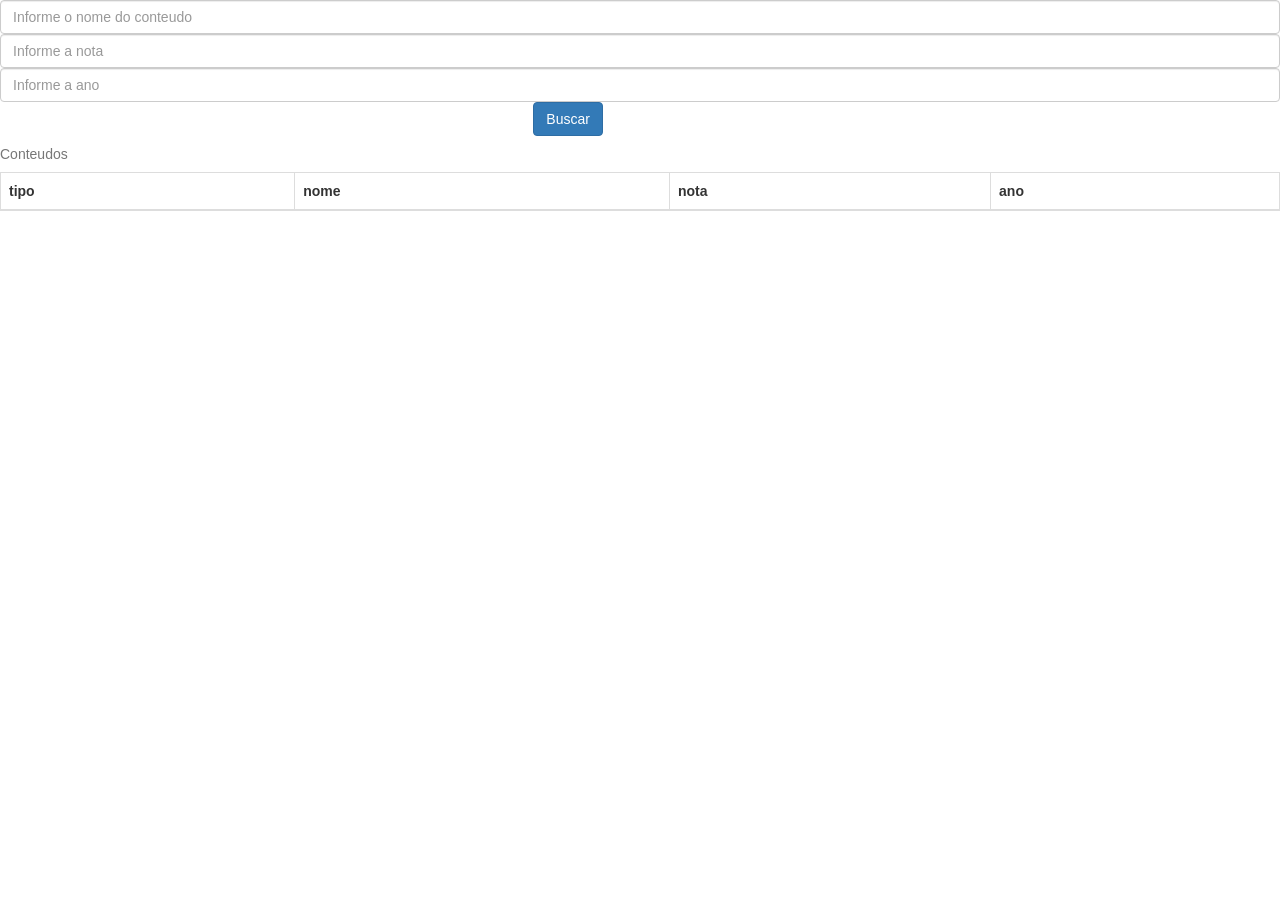
<file: LAB-3-master/bin/static/index.html>
<!DOCTYPE html>
<html lang="en">
  <head>
    <meta charset="utf-8">
    <title>Aplicativo</title>
	
    
	<script src="js/jquery.js"></script>
	

	<link href="css/bootstrap.min.css" rel=stylesheet>
	
	
	<script>
		$(document).ready(function(){
			

			$("#busca").click(function() {

				var nome = $("#nome").val();
				var nota = $("#nota").val();
				var ano = $("#ano").val();

					
				$("#dadosConteudo").empty();
					
				var url = "/busca/"+nome+"/"+nota+"/"+ano+"";
					

				$.getJSON(url, function(data) {
						
						var itens = [];
						
						$.each(data, function(i){
						
							itens.push("<tr> <td>"+ this.tipo +"</td><td>"+ this.caract.nome + "</td><td>"+ this.caract.nota + "</td><td>"+ this.caract.ano +"</td></tr>");
							
						});
									
						$("#dadosConteudo").append(itens);
						
				});

			});

		});

	</script>

   
  </head>


  <body>
		

  		<div id="painelBusca">
            
        <input id="nome" class="form-control col-md-offset-0" type="text" placeholder="Informe o nome do conteudo">
        <input id="nota" class="form-control col-md-offset-0" type="text" placeholder="Informe a nota">
		<input id="ano" class="form-control col-md-offset-0" type="text" placeholder="Informe a ano">
		
		
		</div>
		
		<button id="busca" class="btn btn-primary col-md-offset-5">Buscar</button>
		
		<table class="table table-bordered"> 
			<caption>Conteudos</caption>
				<thead>
					<tr> 
						<th>tipo</th>
						<th>nome</th> 
						<th>nota</th>
						<th>ano</th>  
					</tr> 
				</thead> 
				
				<tbody id="dadosConteudo"> 
					
				</tbody> 
		</table>

		
  </body>
  
</html>
</file>
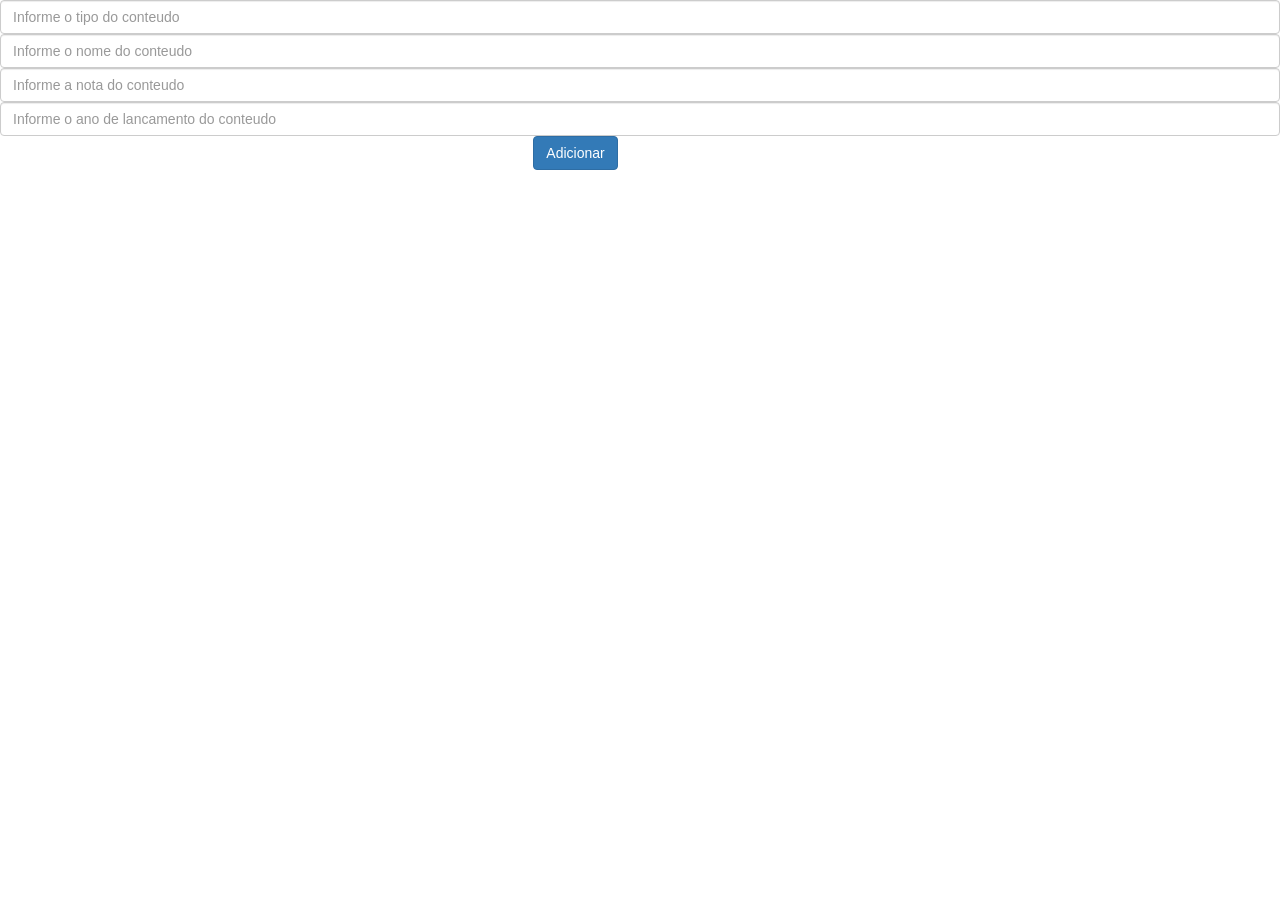
<file: LAB-3-master/bin/static/addConteudo.html>
<!DOCTYPE html>
<html lang="en">
  <head>
    <meta charset="utf-8">
    <title>Adicionar Conteudo</title>
	
    
	<script src="js/jquery.js"></script>
	

	<link href="css/bootstrap.min.css" rel=stylesheet>
	
	<script>
		$(document).ready(function(){
			

			$("#adicionar").click(function() {

                var tipo = $("#tipo").val();
                
                var nome = $("#nome").val();
                
                var nota = $("#nota").val();

				var ano = $("#ano").val();
				
					
				
				$("#dadosConteudo").empty();
					
				var url = "/conteudo/"+tipo+"/"+nome+"/"+nota+"/"+ano+"";
				

				$.getJSON(url, function(data) {
						
						var itens = [];
						
						
						
						itens.push("<tr> <td>"+ data.tipo +"</td><td>"+ data.caract.nome + "</td><td>"+ data.caract.nota + "</td><td>"+ data.caract.ano + "</td></tr>");
							
						
									
						$("#dadosConteudo").append(itens);
						
				});

			});

		});

	</script>
	
   
  </head>


  <body>
		


  		<div id="painelAdicionar">
            
		
		
            
            <input id="tipo" class="form-control col-md-offset-0" type="text" placeholder="Informe o tipo do conteudo">
            
            <input id="nome" class="form-control col-md-offset-0" type="text" placeholder="Informe o nome do conteudo">
            
            <input id="nota" class="form-control col-md-offset-0" type="text" placeholder="Informe a nota do conteudo">
            
            <input id="ano" class="form-control col-md-offset-0" type="text" placeholder="Informe o ano de lancamento do conteudo">
            
		
		</div>
		
		<button id="adicionar" class="btn btn-primary col-md-offset-5">Adicionar</button>
		
		
  </body>
  
</html>
</file>
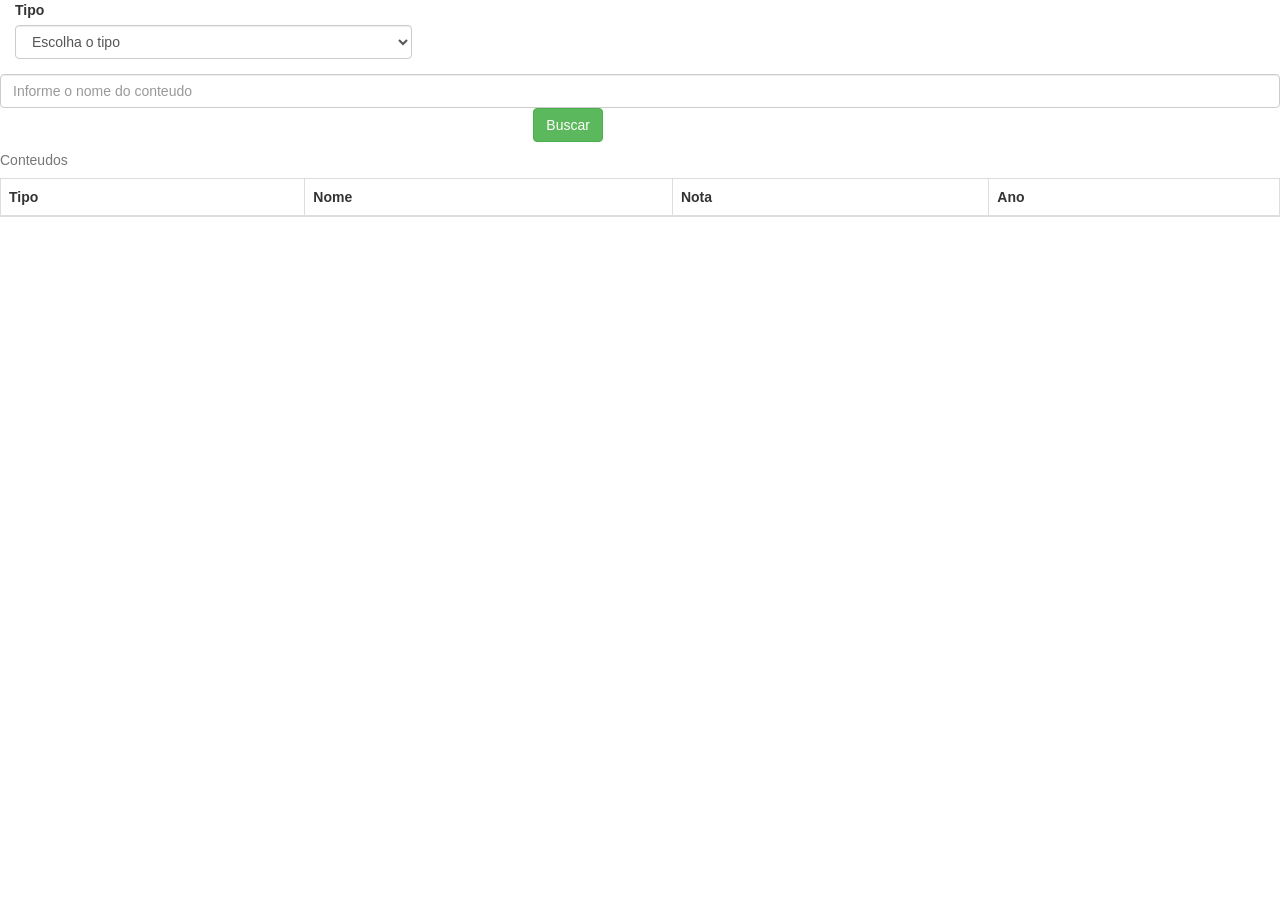
<file: LAB-3-master/bin/static/BuscaConteudo.html>
<!DOCTYPE html>
<html lang="en">
  <head>
    <meta charset="utf-8">
    <title>Busca por Nome</title>
	
    
	<script src="js/jquery.js"></script>
	

	<link href="css/bootstrap.min.css" rel=stylesheet>
	
	
	<script>
		$(document).ready(function(){
			

			$("#busca").click(function() {

				var nome = $("#nome").val();
				var tipo = $( "#tipo option:selected" ).text();
				
					
				$("#dadosConteudo").empty();
					
				var url = "/conteudo/"+tipo+"/"+nome;
				
					

				$.getJSON(url, function(data) {
						
						var itens = [];
						
						
						$.each(data, function(i){
						
							itens.push("<tr> <td>"+ this.tipo +"</td><td>"+ this.caract.nome + "</td><td>"+ this.caract.nota + "</td><td>"+ this.caract.ano + "</td></tr>");
							
						});
									
						$("#dadosConteudo").append(itens);
						
				});

			});

		});

	</script>

   
  </head>


  <body>
		

  		<div id="painelBusca">
  		
  		    <div class="form-group col-md-4">
                <label>Tipo</label>
                <select id="tipo" class="input-large form-control">
                    <option value="" selected="selected">Escolha o tipo</option>
                    <option value="Serie">Serie</option>
                    <option value="Filme">Filme</option>
                    <option value="Podcast">Podcast</option>
                    
                </select>
            </div>
            
        <input id="nome" class="form-control col-md-offset-0" type="text" placeholder="Informe o nome do conteudo">    
		
		
        </div>
        
		<button id="busca" class="btn btn-success col-md-offset-5">Buscar</button>
		
		<table class="table table-bordered"> 
			<caption>Conteudos</caption>
				<thead>
					<tr> 
						<th>Tipo</th>
						<th>Nome</th> 
						<th>Nota</th> 
						<th>Ano</th> 
					</tr> 
				</thead> 
				
				<tbody id="dadosConteudo"> 
					
				</tbody> 
		</table>

		
  </body>
  
</html>
</file>
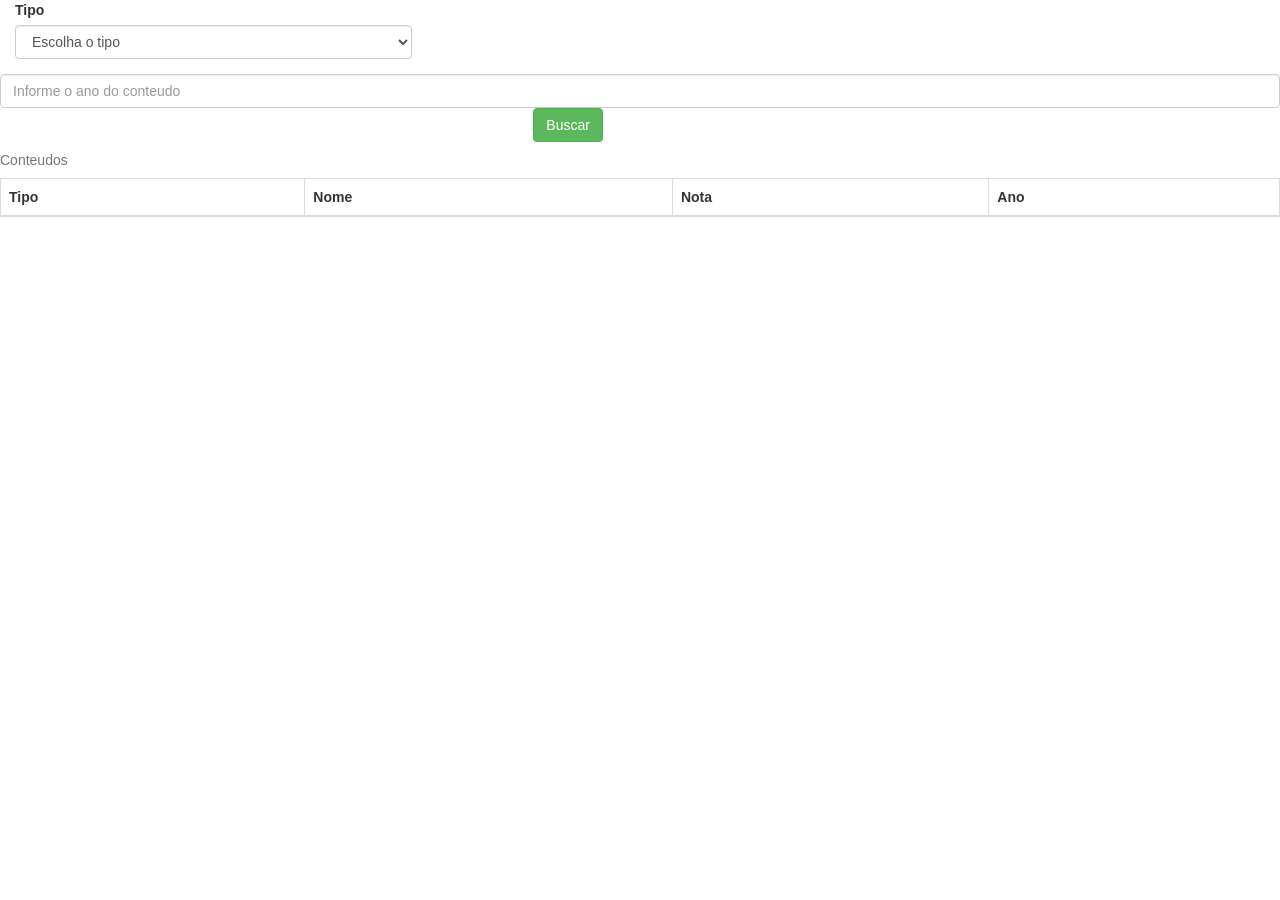
<file: LAB-3-master/bin/static/BuscaPorAno.html>
<!DOCTYPE html>
<html lang="en">
  <head>
    <meta charset="utf-8">
    <title>Busca por Ano</title>
	
    
	<script src="js/jquery.js"></script>
	

	<link href="css/bootstrap.min.css" rel=stylesheet>
	
	
	<script>
		$(document).ready(function(){
			

			$("#busca").click(function() {

				var ano = $("#ano").val();
				var tipo = $( "#tipo option:selected" ).text();
				
					
				$("#dadosConteudo").empty();
					
				var url = "/ano/"+tipo+"/"+ano;
				
					

				$.getJSON(url, function(data) {
						
						var itens = [];
						
						
						$.each(data, function(i){
						
							itens.push("<tr> <td>"+ this.tipo +"</td><td>"+ this.caract.nome + "</td><td>"+ this.caract.nota + "</td><td>"+ this.caract.ano + "</td></tr>");
							
						});
									
						$("#dadosConteudo").append(itens);
						
				});

			});

		});

	</script>

   
  </head>


  <body>
		

  		<div id="painelBusca">
  		
  		    <div class="form-group col-md-4">
                <label>Tipo</label>
                <select id="tipo" class="input-large form-control">
                    <option value="" selected="selected">Escolha o tipo</option>
                    <option value="Serie">Serie</option>
                    <option value="Filme">Filme</option>
                    <option value="Podcast">Podcast</option>
                    
                </select>
            </div>
            
        <input id="ano" class="form-control col-md-offset-0" type="text" placeholder="Informe o ano do conteudo">    
		
		
        </div>
        
		<button id="busca" class="btn btn-success col-md-offset-5">Buscar</button>
		
		<table class="table table-bordered"> 
			<caption>Conteudos</caption>
				<thead>
					<tr> 
						<th>Tipo</th>
						<th>Nome</th> 
						<th>Nota</th> 
						<th>Ano</th> 
					</tr> 
				</thead> 
				
				<tbody id="dadosConteudo"> 
					
				</tbody> 
		</table>

		
  </body>
  
</html>
</file>
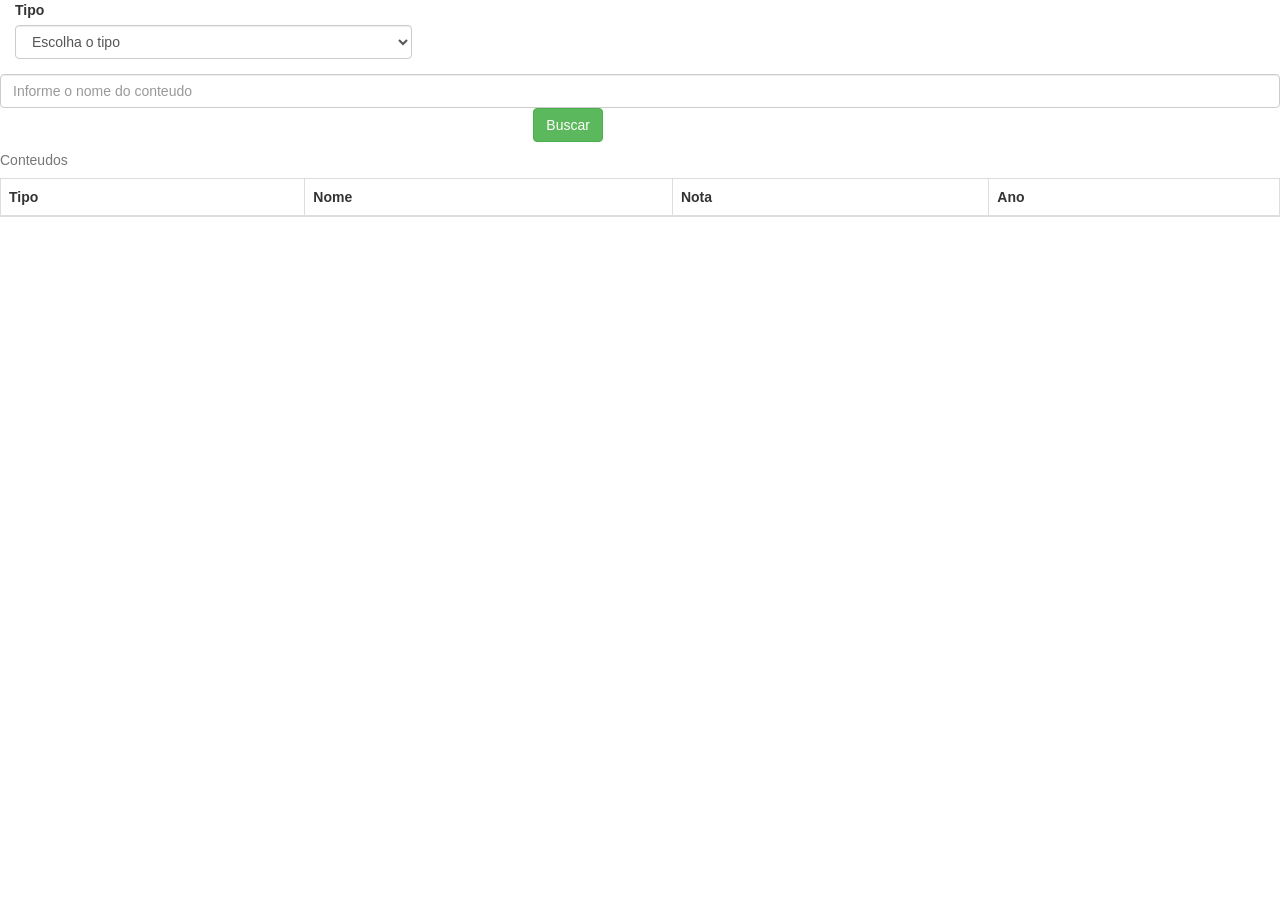
<file: LAB-3-master/bin/static/BuscaPorNome.html>
<!DOCTYPE html>
<html lang="en">
  <head>
    <meta charset="utf-8">
    <title>Busca por Nome</title>
	
    
	<script src="js/jquery.js"></script>
	

	<link href="css/bootstrap.min.css" rel=stylesheet>
	
	
	<script>
		$(document).ready(function(){
			

			$("#busca").click(function() {

				var nome = $("#nome").val();
				var tipo = $( "#tipo option:selected" ).text();
				
					
				$("#dadosConteudo").empty();
					
				var url = "/nome/"+tipo+"/"+nome;
				
					

				$.getJSON(url, function(data) {
						
						var itens = [];
						
						
						$.each(data, function(i){
						
							itens.push("<tr> <td>"+ this.tipo +"</td><td>"+ this.caract.nome + "</td><td>"+ this.caract.nota + "</td><td>"+ this.caract.ano + "</td></tr>");
							
						});
									
						$("#dadosConteudo").append(itens);
						
				});

			});

		});

	</script>

   
  </head>


  <body>
		

  		<div id="painelBusca">
  		
  		    <div class="form-group col-md-4">
                <label>Tipo</label>
                <select id="tipo" class="input-large form-control">
                    <option value="" selected="selected">Escolha o tipo</option>
                    <option value="Serie">Serie</option>
                    <option value="Filme">Filme</option>
                    <option value="Podcast">Podcast</option>
                    
                </select>
            </div>
            
        <input id="nome" class="form-control col-md-offset-0" type="text" placeholder="Informe o nome do conteudo">    
		
		
        </div>
        
		<button id="busca" class="btn btn-success col-md-offset-5">Buscar</button>
		
		<table class="table table-bordered"> 
			<caption>Conteudos</caption>
				<thead>
					<tr> 
						<th>Tipo</th>
						<th>Nome</th> 
						<th>Nota</th> 
						<th>Ano</th> 
					</tr> 
				</thead> 
				
				<tbody id="dadosConteudo"> 
					
				</tbody> 
		</table>

		
  </body>
  
</html>
</file>
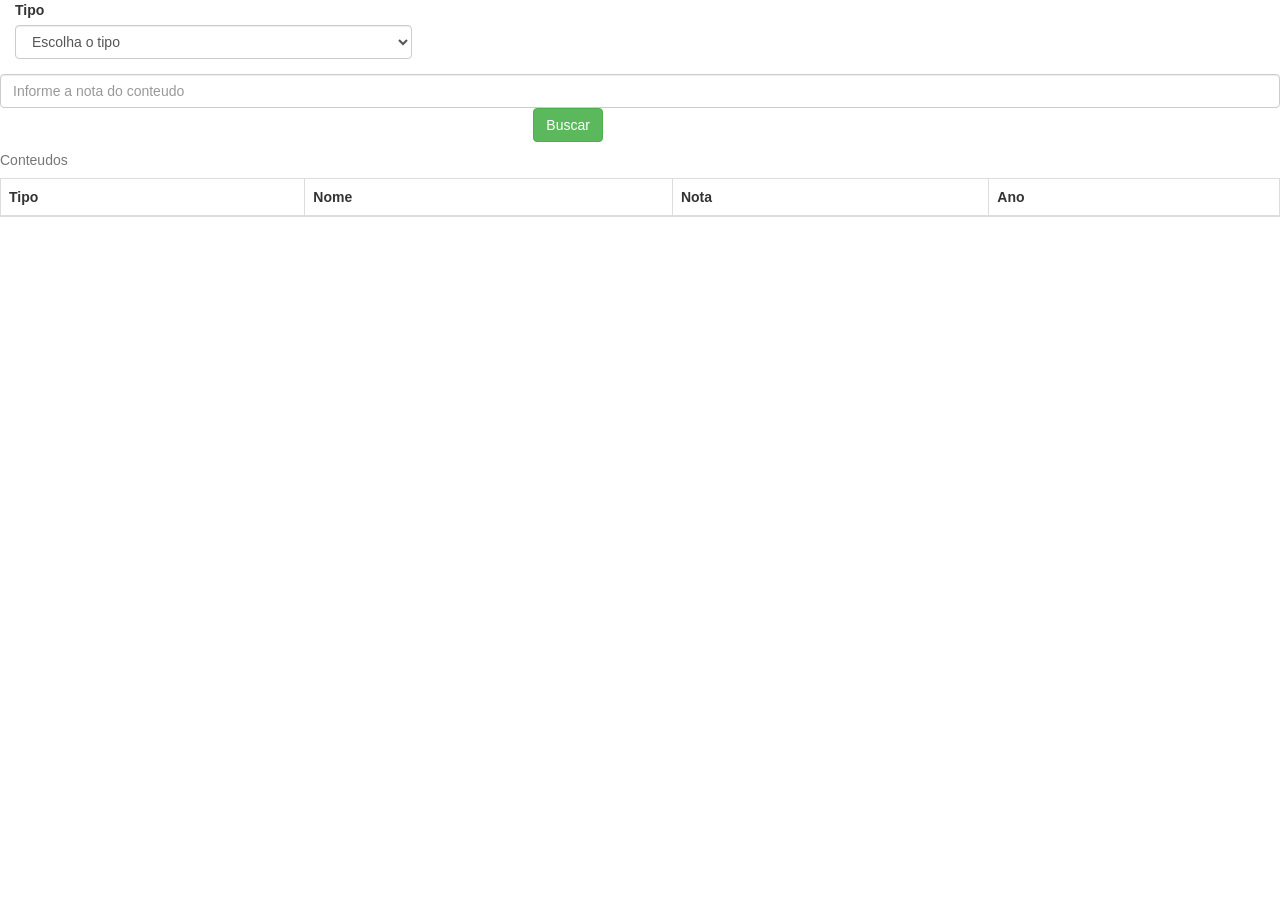
<file: LAB-3-master/bin/static/BuscaPorNota.html>
<!DOCTYPE html>
<html lang="en">
  <head>
    <meta charset="utf-8">
    <title>Busca por Nota</title>
	
    
	<script src="js/jquery.js"></script>
	

	<link href="css/bootstrap.min.css" rel=stylesheet>
	
	
	<script>
		$(document).ready(function(){
			

			$("#busca").click(function() {

				var nota = $("#nota").val();
				var tipo = $( "#tipo option:selected" ).text();
				
					
				$("#dadosConteudo").empty();
					
				var url = "/nota/"+tipo+"/"+nota;
				
					

				$.getJSON(url, function(data) {
						
						var itens = [];
						
						
						$.each(data, function(i){
						
							itens.push("<tr> <td>"+ this.tipo +"</td><td>"+ this.caract.nome + "</td><td>"+ this.caract.nota + "</td><td>"+ this.caract.ano + "</td></tr>");
							
						});
									
						$("#dadosConteudo").append(itens);
						
				});

			});

		});

	</script>

   
  </head>


  <body>
		

  		<div id="painelBusca">
  		
  		    <div class="form-group col-md-4">
                <label>Tipo</label>
                <select id="tipo" class="input-large form-control">
                    <option value="" selected="selected">Escolha o tipo</option>
                    <option value="Serie">Serie</option>
                    <option value="Filme">Filme</option>
                    <option value="Podcast">Podcast</option>
                    
                </select>
            </div>
            
        <input id="nota" class="form-control col-md-offset-0" type="text" placeholder="Informe a nota do conteudo">    
		
		
        </div>
        
		<button id="busca" class="btn btn-success col-md-offset-5">Buscar</button>
		
		<table class="table table-bordered"> 
			<caption>Conteudos</caption>
				<thead>
					<tr> 
						<th>Tipo</th>
						<th>Nome</th> 
						<th>Nota</th> 
						<th>Ano</th> 
					</tr> 
				</thead> 
				
				<tbody id="dadosConteudo"> 
					
				</tbody> 
		</table>

		
  </body>
  
</html>
</file>
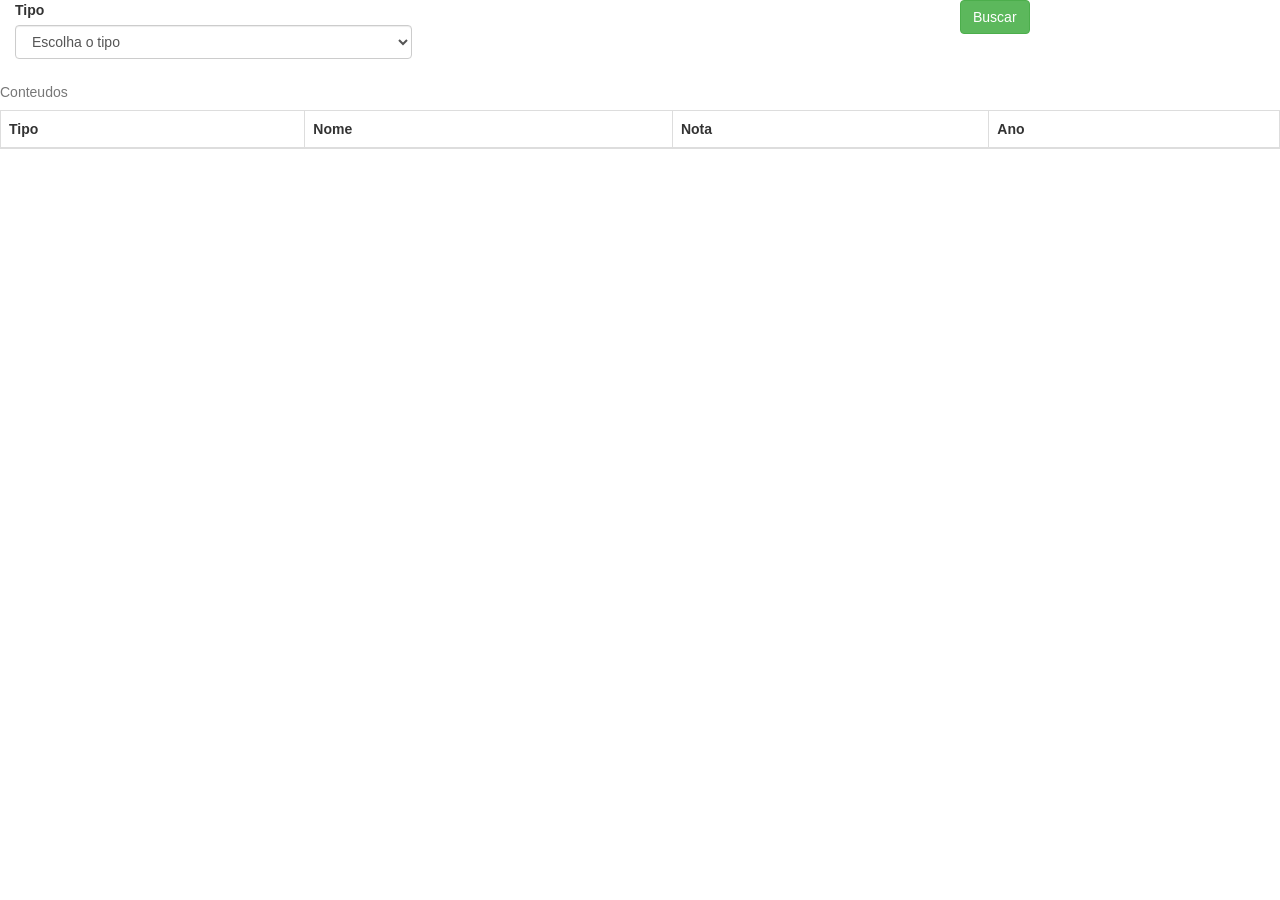
<file: LAB-3-master/bin/static/BuscaPorTipo.html>
<!DOCTYPE html>
<html lang="en">
  <head>
    <meta charset="utf-8">
    <title>Busca por Tipo</title>
	
    
	<script src="js/jquery.js"></script>
	

	<link href="css/bootstrap.min.css" rel=stylesheet>
	
	
	<script>
		$(document).ready(function(){
			

			$("#busca").click(function() {

				var tipo = $( "#tipo option:selected" ).text();
				
					
				$("#dadosConteudo").empty();
					
				var url = "/conteudo/"+tipo;
				

				$.getJSON(url, function(data) {
						
					
						var itens = [];
						
						$.each(data, function(i){
							
							itens.push("<tr> <td>"+ this.tipo +"</td><td>"+ this.caract.nome + "</td><td>"+ this.caract.nota + "</td><td>"+ this.caract.ano + "</td></tr>");
							
						});
									
						$("#dadosConteudo").append(itens);
						
						
				});

			});

		});

	</script>

   
  </head>


  <body>
		

  		<div id="painelBusca">
            
		
		
        <div class="form-group col-md-4">
                <label>Tipo</label>
                <select id="tipo" class="input-large form-control">
                    <option value="" selected="selected">Escolha o tipo</option>
                    <option value="Serie">Serie</option>
                    <option value="Filme">Filme</option>
                    <option value="Podcast">Podcast</option>
                    
                </select>
            </div>
            
        </div>
            
		<button id="busca" class="btn btn-success col-md-offset-5">Buscar</button>
		
		<table class="table table-bordered"> 
			<caption>Conteudos</caption>
				<thead>
					<tr> 
						<th>Tipo</th>
						<th>Nome</th> 
						<th>Nota</th> 
						<th>Ano</th> 
					</tr> 
				</thead> 
				
				<tbody id="dadosConteudo"> 
					
				</tbody> 
		</table>

		
  </body>
  
</html>
</file>
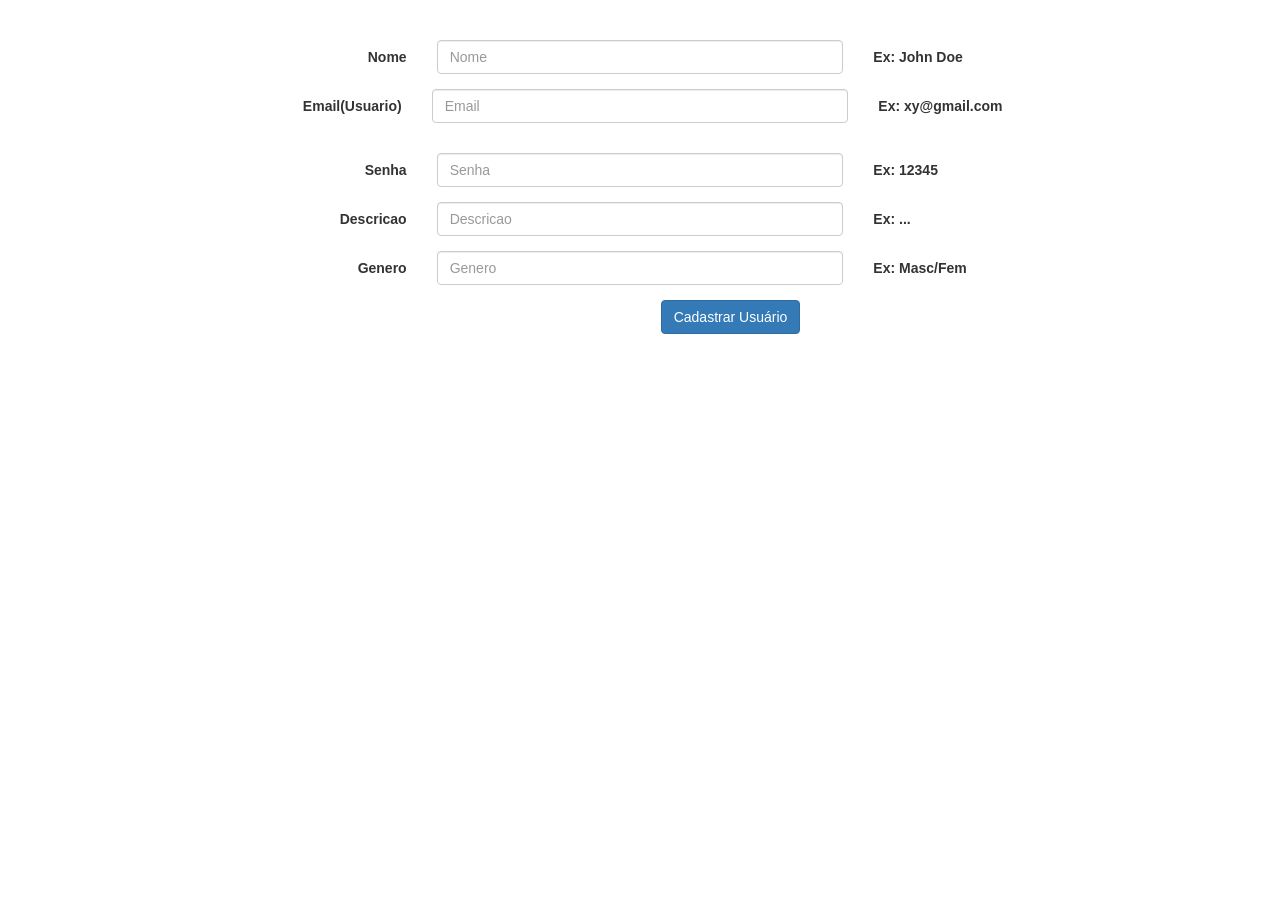
<file: LAB-3-master/bin/static/CadastraUser.html>
<!DOCTYPE html>
<html lang="en">
  <head>
    <meta charset="utf-8">
    <title>Cadastra Usuario</title>
	
    
	<script src="js/jquery.js"></script>
	

	<link href="css/bootstrap.min.css" rel=stylesheet>
	
	<script>
		$(document).ready(function(){
			
			$("#createUser").click(function() {
				
				var username = $("#username").val();
				var email = $("#email").val();
				var senha = $("#senha").val();
				var descricao = $("#descricao").val();
				var genero = $("#genero").val();
				
				
										
				var url = "/usuarios/"+username+"/"+email+"/"+senha+"/"+descricao+"/"+genero;
				
				
				$.getJSON(url, function(data) {
					alert("Sucesso!");
					window.location.href = '/CadastraUser.html';
						
				});
			});
		});
		
	</script>
	
   
  </head>


  <body>
  		
 	        <br>
			<br>
			<div class="form-horizontal" method="post" id="form">
				<div class="form-group form-group">
				<label for="" class="col-md-4 control-label">Nome</label>
				<div class="col-md-4">
					<input required="required" type="" class="form-control" id="username" placeholder="Nome">
				</div>
				<div class="col-md-4">
					<label for="inputEmail3" class="control-label">Ex: John Doe</label>
				</div>
			</div>
			
			<div class="form-group">
				<div class="form-group form-group">
					<label for="inputEmail3" class="col-md-4 control-label">Email(Usuario)</label>
					<div class="col-md-4">
						<input required="required" type="email" class="form-control" id="email" placeholder="Email">
					</div>
					<div class="col-md-4">
						<label for="inputEmail3" class="control-label">Ex: xy@gmail.com</label>
					</div>
				</div>
			</div>
			
			<div class="form-group">
				<label for="inputPassword3" class="col-md-4 control-label">Senha</label>
				<div class="col-md-4">
					<input required="required" type="password" class="form-control" id="senha" placeholder="Senha">
				</div>
				<div class="col-md-4">
					<label for="inputEmail3" class="control-label">Ex: 12345</label>
				</div>
			</div>
			
			<div class="form-group">
				<label for="" class="col-md-4 control-label">Descricao</label>
				<div class="col-md-4">
					<input required="required" type="" class="form-control" id="descricao" placeholder="Descricao">
				</div>
				<div class="col-md-4">
					<label for="inputEmail3" class="control-label">Ex: ...</label>
				</div>
			</div>
			
			<div class="form-group">
				<label for="" class="col-md-4 control-label">Genero</label>
				<div class="col-md-4">
					<input required="required" type="" class="form-control" id="genero" placeholder="Genero">
				</div>
				<div class="col-md-4">
					<label for="inputEmail3" class="control-label">Ex: Masc/Fem</label>
				</div>
			</div>
			
			<div class="form-group">
				<div class="col-sm-offset-2 col-sm-10">
					<button id=createUser type="submit" class="btn btn-primary col-md-offset-5">Cadastrar Usuário</button>
				</div>
			</div>
			
		</form>
		
		
  </body>
  
</html>
</file>
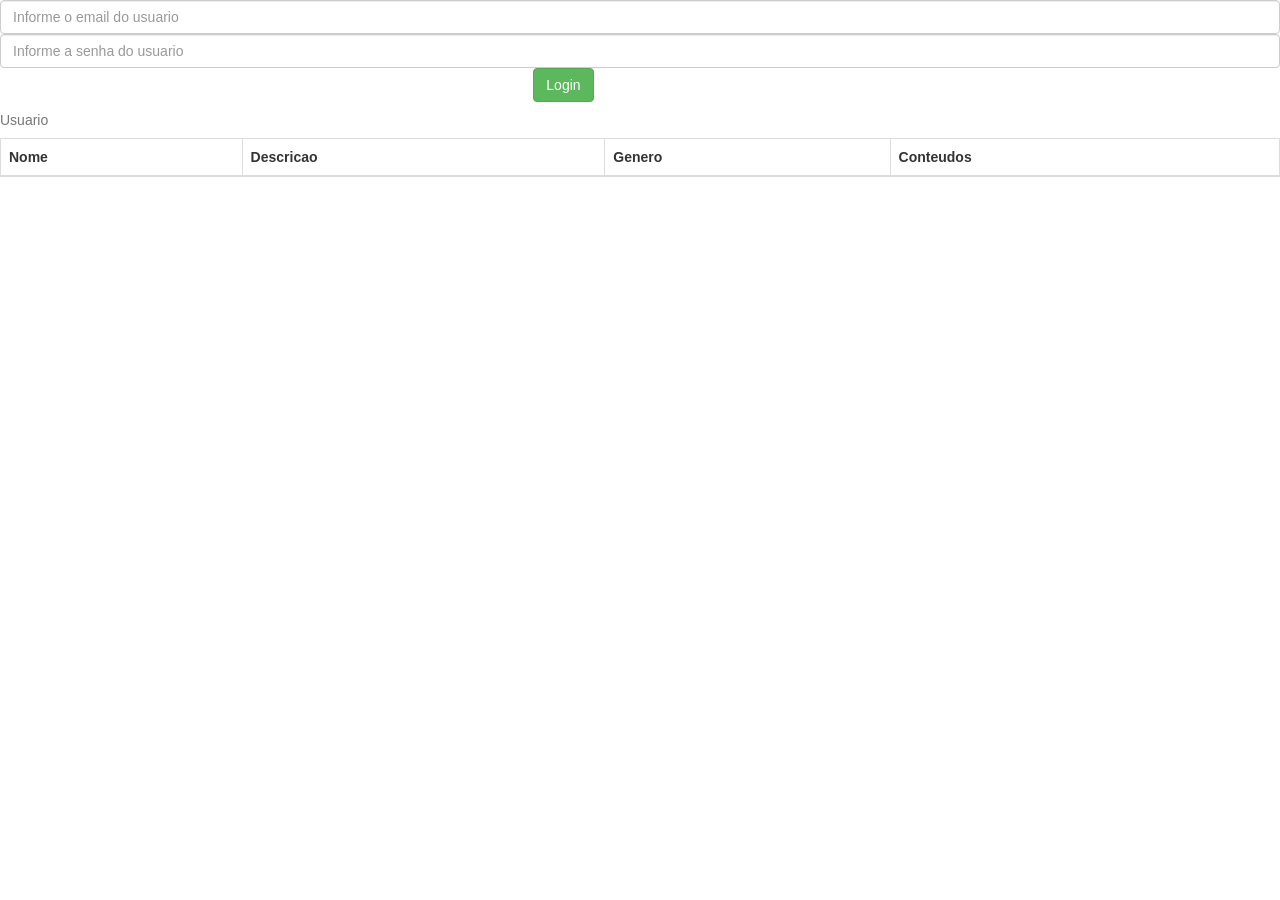
<file: LAB-3-master/bin/static/LoginUser.html>
<!DOCTYPE html>
<html lang="en">
  <head>
    <meta charset="utf-8">
    <title>Logar Usuario</title>
	
    
	<script src="js/jquery.js"></script>
	

	<link href="css/bootstrap.min.css" rel=stylesheet>
	
	
	<script>
		$(document).ready(function(){
			

			$("#login").click(function() {
			
			
			var email = $("#email").val();				

			var senha = $("#senha").val();				
			
					
				$("#dadosUsuario").empty();
					
				var url = "/usuario/"+email+"/"+senha+"";
				

				$.getJSON(url, function(data) {
						
					
						var itens = [];
						
						$.each(data, function(i){
							
							itens.push("<tr> <td>"+ this.username +"</td><td>" + this.descricao + "</td><td>"+ this.genero + "</td><td>"+ this.cont + "</td></tr>");			
						});
									
						$("#dadosUsuario").append(itens);
						
						
				});

			});

		});

	</script>

   
  </head>


  <body>
		

  		<div id="painelLogin">
            
		
		
        <input id="email" class="form-control col-md-offset-0" type="text" placeholder="Informe o email do usuario">    
        
        <input id="senha" class="form-control col-md-offset-0" type="text" placeholder="Informe a senha do usuario">    
        
            
        </div>
            
		<button id="login" class="btn btn-success col-md-offset-5">Login</button>
		
		<table class="table table-bordered"> 
			<caption>Usuario</caption>
				<thead>
					<tr> 
						<th>Nome</th>
						<th>Descricao</th> 
						<th>Genero</th> 	
						<th>Conteudos</th> 				
					</tr> 
				</thead> 
				
				<tbody id="dadosUsuario"> 
					
				</tbody> 
		</table>

		
  </body>
  
</html>
</file>
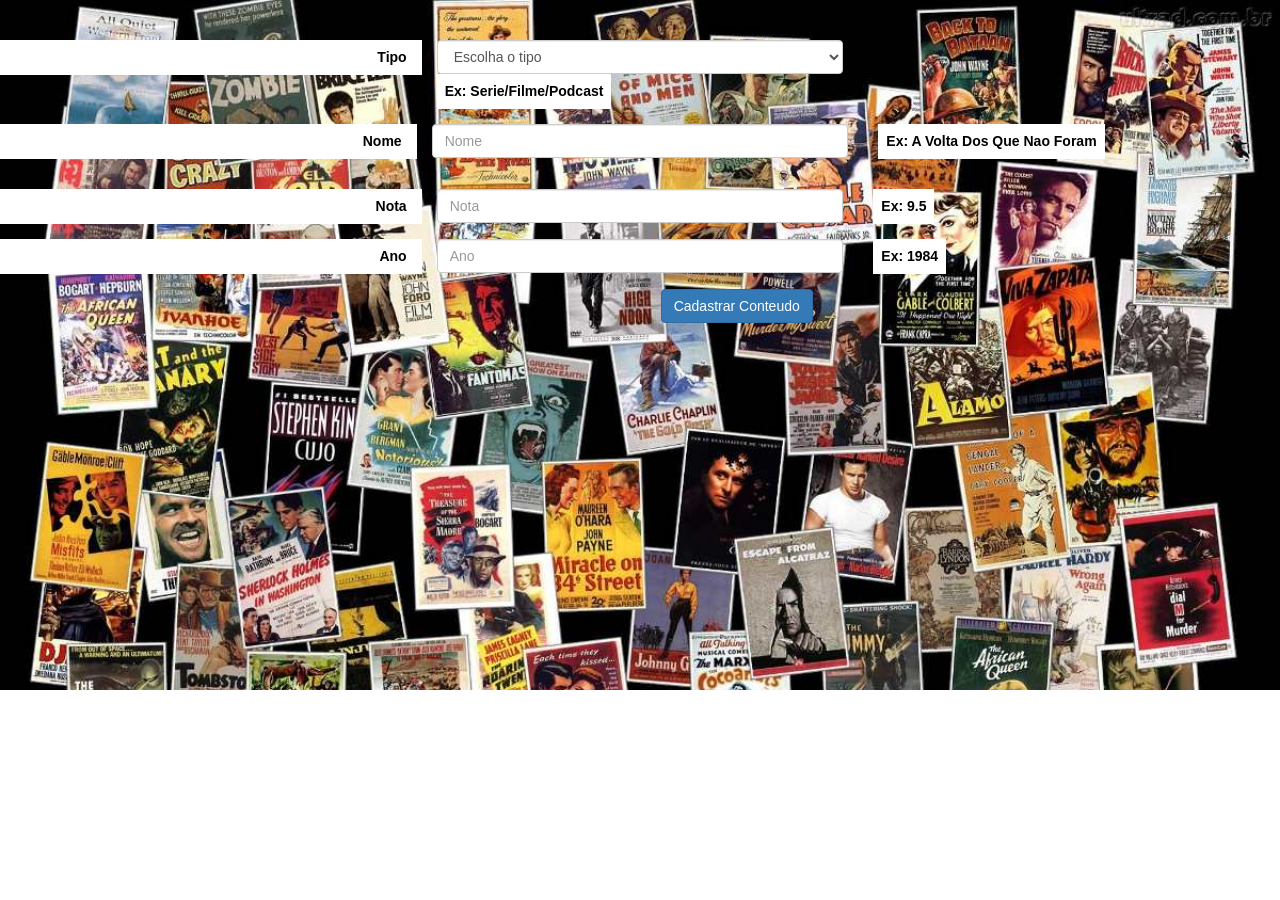
<file: LAB-3-master/bin/main/static/addConteudo.html>
<!DOCTYPE html>
<html lang="en">
  <head>
    <meta charset="utf-8">
    <title>Adicionar Conteudo</title>
	
    
	<script src="js/jquery.js"></script>
	
	<link rel="stylesheet" type="text/css" href="css/backgrounds.css">
	<link href="css/bootstrap.min.css" rel=stylesheet>
	
	<script>
		$(document).ready(function(){
			
			$("#createContent").click(function() {
				
				var tipo = $( "#tipo option:selected" ).text();
				var nome = $("#nome").val();
				var nota = $("#nota").val();
				var ano = $("#ano").val();
				
				
										
				var url = "/conteudos/"+tipo+"/"+nome+"/"+nota+"/"+ano+"";
				
				
				$.getJSON(url, function(data) {
					alert("Sucesso!");
					window.location.href = '/addConteudo.html';
						
				});
			});
		});
		
	</script>
	
   
  </head>


  <body>
  		<div id="background_principal">
 	        <br>
			<br>
			<div class="form-horizontal" method="get" id="background_principal">
				<div class="form-group form-group">
				<label for="" class="col-md-4 control-label">Tipo</label>
				<div class="col-md-4">
                <select id="tipo" class="input-large form-control">
                    <option value="" selected="selected">Escolha o tipo</option>
                    <option value="Serie">Serie</option>
                    <option value="Filme">Filme</option>
                    <option value="Podcast">Podcast</option>
                </select>
                <label for="inputEmail3" class="control-label">Ex: Serie/Filme/Podcast</label>
           	 	</div>
			</div>
			
			<div class="form-group">
				<div class="form-group form-group">
					<label for="" class="col-md-4 control-label">Nome</label>
					<div class="col-md-4">
						<input required="required" type="" class="form-control" id="nome" placeholder="Nome">
					</div>
					<div class="col-md-4">
						<label for="inputEmail3" class="control-label">Ex: A Volta Dos Que Nao Foram</label>
					</div>
				</div>
			</div>
			
			<div class="form-group">
				<label for="" class="col-md-4 control-label">Nota</label>
				<div class="col-md-4">
					<input required="required" type="" class="form-control" id="nota" placeholder="Nota">
				</div>
				<div class="col-md-4">
					<label for="inputEmail3" class="control-label">Ex: 9.5</label>
				</div>
			</div>
			
			<div class="form-group">
				<label for="" class="col-md-4 control-label">Ano</label>
				<div class="col-md-4">
					<input required="required" type="" class="form-control" id="ano" placeholder="Ano">
				</div>
				<div class="col-md-4">
					<label for="inputEmail3" class="control-label">Ex: 1984</label>
				</div>
			</div>
			
			
			<div class="form-group">
				<div class="col-sm-offset-2 col-sm-10">
					<button id=createContent type="submit" class="btn btn-primary col-md-offset-5">Cadastrar Conteudo</button>
				</div>
			</div>
			</div>
			
		</form>
		
		
  </body>
  
</html>
</file>
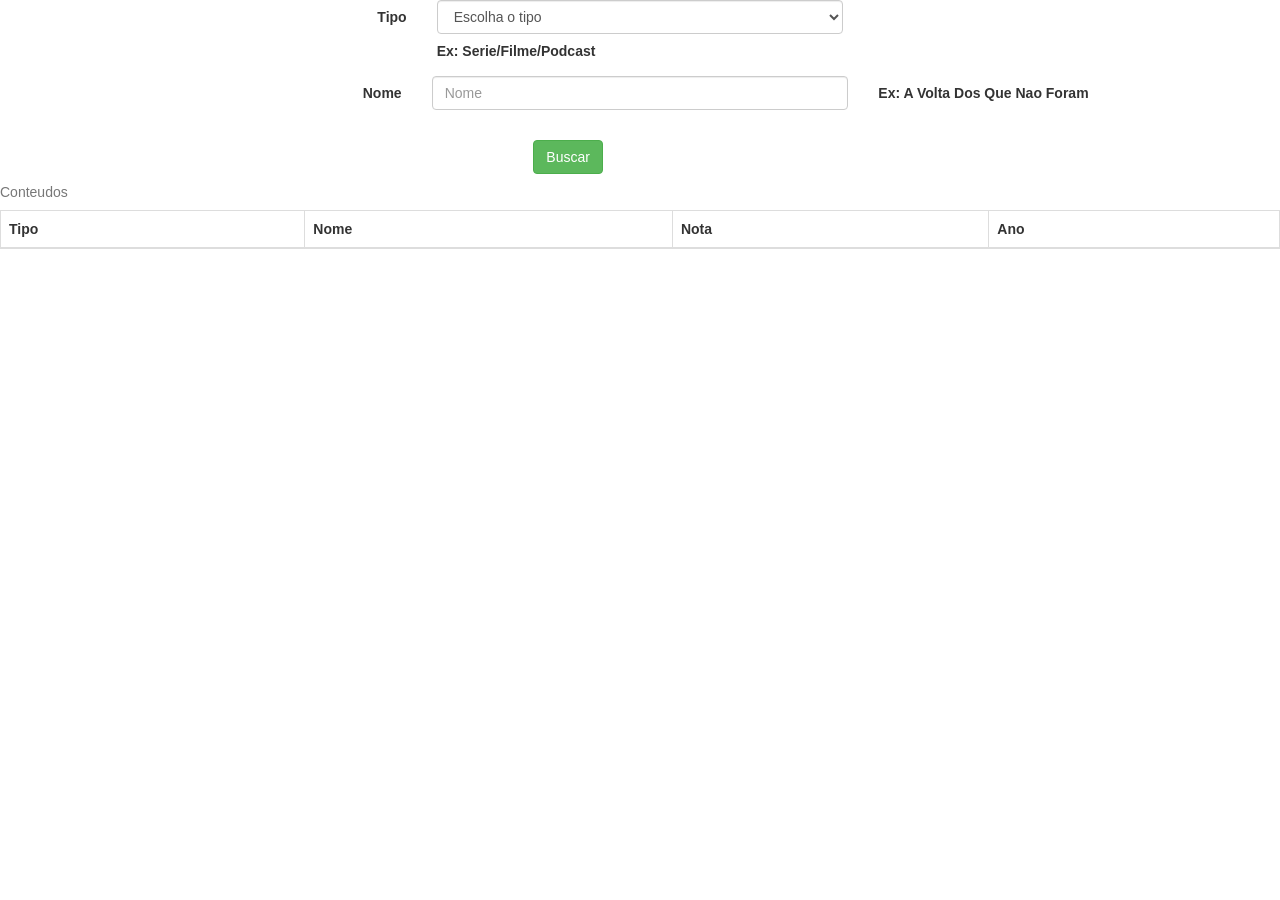
<file: LAB-3-master/bin/main/static/BuscaConteudo.html>
<!DOCTYPE html>
<html lang="en">
  <head>
    <meta charset="utf-8">
    <title>Busca Conteudos</title>
	
    
	<script src="js/jquery.js"></script>
	

	<link href="css/bootstrap.min.css" rel=stylesheet>
	
	
	<script>
		$(document).ready(function(){
			

			$("#busca").click(function() {

				var tipo = $( "#tipo option:selected" ).text();
				var nome = $("#nome").val();
				
					
				$("#dadosConteudo").empty();
					
				var url = "/conteudo/"+tipo+"/"+nome+"";
				
					

				$.getJSON(url, function(data) {
						
						var itens = [];
						
						
						$.each(data, function(i){
						
							itens.push("<tr> <td>"+ this.tipo +"</td><td>"+ this.caract.nome + "</td><td>"+ this.caract.nota + "</td><td>"+ this.caract.ano + "</td></tr>");
							
						});
									
						$("#dadosConteudo").append(itens);
						
				});

			});

		});

	</script>

   
  </head>


  <body>
		

  		<div id="painelBusca">
  		
  		    <div class="form-horizontal" method="get" id="form">
				<div class="form-group form-group">
				<label for="" class="col-md-4 control-label">Tipo</label>
				<div class="col-md-4">
                <select id="tipo" class="input-large form-control">
                    <option value="" selected="selected">Escolha o tipo</option>
                    <option value="Serie">Serie</option>
                    <option value="Filme">Filme</option>
                    <option value="Podcast">Podcast</option>
                </select>
                
				<label for="inputEmail3" class="control-label">Ex: Serie/Filme/Podcast</label>
	
           	 	</div>
			</div>
            
        <div class="form-group">
				<div class="form-group form-group">
					<label for="" class="col-md-4 control-label">Nome</label>
					<div class="col-md-4">
						<input required="required" type="" class="form-control" id="nome" placeholder="Nome">
					</div>
					<div class="col-md-4">
						<label for="inputEmail3" class="control-label">Ex: A Volta Dos Que Nao Foram</label>
					</div>
				</div>
			</div>
		
        </div>
        
		<button id="busca" type="submit" class="btn btn-success col-md-offset-5">Buscar</button>
		
		<table class="table table-bordered"> 
			<caption>Conteudos</caption>
				<thead>
					<tr> 
						<th>Tipo</th>
						<th>Nome</th> 
						<th>Nota</th> 
						<th>Ano</th> 
					</tr> 
				</thead> 
				
				<tbody id="dadosConteudo"> 
					
				</tbody> 
		</table>

		
  </body>
  
</html>
</file>
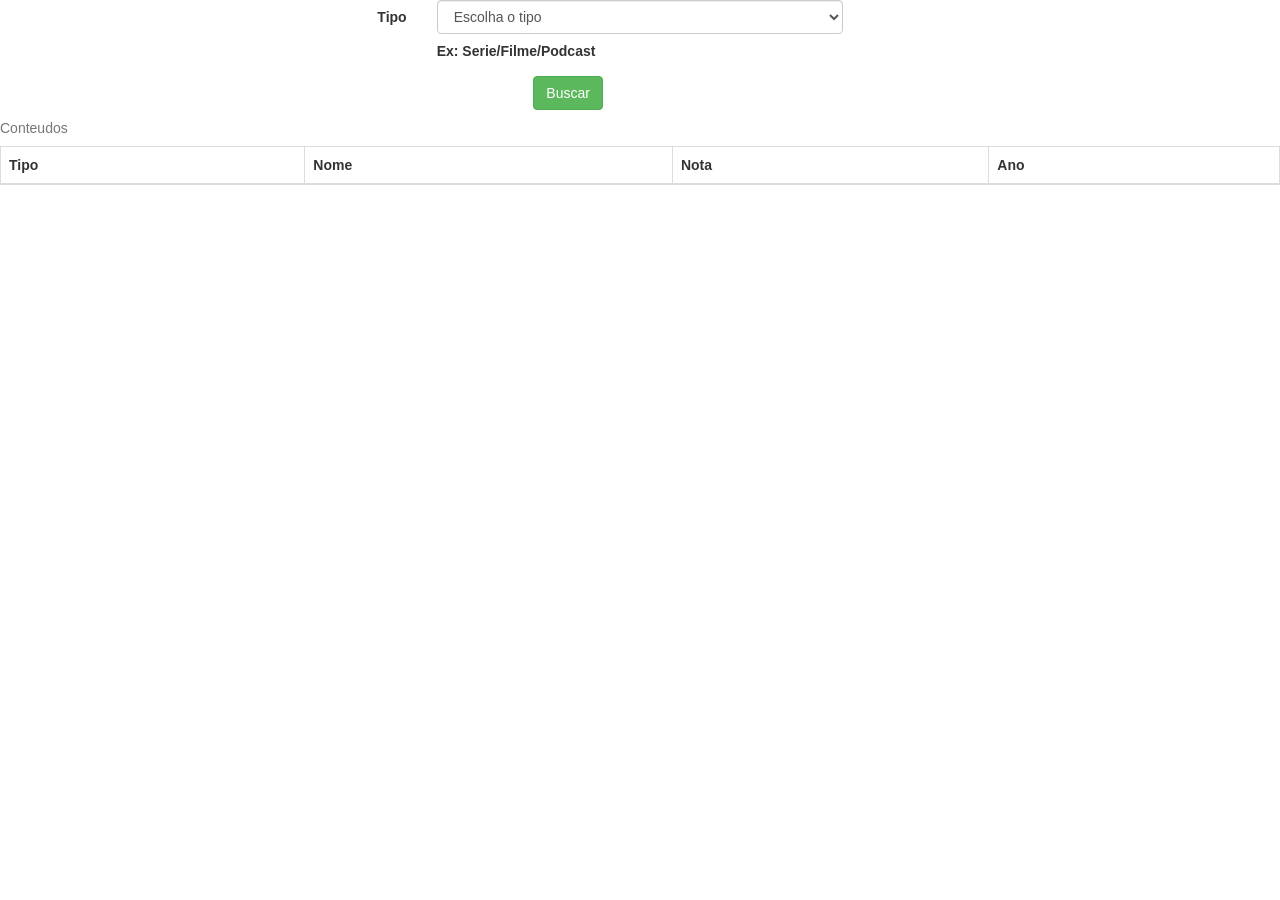
<file: LAB-3-master/bin/main/static/BuscaConteudoPorTipo.html>
<!DOCTYPE html>
<html lang="en">
  <head>
    <meta charset="utf-8">
    <title>Busca Conteudos</title>
	
    
	<script src="js/jquery.js"></script>
	

	<link href="css/bootstrap.min.css" rel=stylesheet>
	
	
	<script>
		$(document).ready(function(){
			

			$("#busca").click(function() {

				var tipo = $( "#tipo option:selected" ).text();
				
					
				$("#dadosConteudo").empty();
					
				var url = "/conteudo/"+tipo+"";
				
					

				$.getJSON(url, function(data) {
						
						var itens = [];
						
						
						$.each(data, function(i){
						
							itens.push("<tr> <td>"+ this.tipo +"</td><td>"+ this.caract.nome + "</td><td>"+ this.caract.nota + "</td><td>"+ this.caract.ano + "</td></tr>");
							
						});
									
						$("#dadosConteudo").append(itens);
						
				});

			});

		});

	</script>

   
  </head>


  <body>
		

  		<div id="painelBusca">
  		
  		    <div class="form-horizontal" method="get" id="form">
				<div class="form-group form-group">
				<label for="" class="col-md-4 control-label">Tipo</label>
				<div class="col-md-4">
                <select id="tipo" class="input-large form-control">
                    <option value="" selected="selected">Escolha o tipo</option>
                    <option value="Serie">Serie</option>
                    <option value="Filme">Filme</option>
                    <option value="Podcast">Podcast</option>
                </select>
                
				<label for="inputEmail3" class="control-label">Ex: Serie/Filme/Podcast</label>
	
           	 	</div>
			</div>
            
        
		<button id="busca" type="submit" class="btn btn-success col-md-offset-5">Buscar</button>
		
		<table class="table table-bordered"> 
			<caption>Conteudos</caption>
				<thead>
					<tr> 
						<th>Tipo</th>
						<th>Nome</th> 
						<th>Nota</th> 
						<th>Ano</th> 
					</tr> 
				</thead> 
				
				<tbody id="dadosConteudo"> 
					
				</tbody> 
		</table>

		
  </body>
  
</html>
</file>
<file: LAB-3-master/bin/main/static/css/backgrounds.css>
#background_principal {
  	background-image: url('Movies.jpg');
	background-size: 100%;
	background-repeat: no-repeat;
	background-attachment: fixed;
	min-height: 650px;
}

#Logo {
  	background-image: url('Jarvis.png');
  	background-repeat: no-repeat;
  	background-position: top right;
  	background-attachment: fixed;
	min-height: 650px;
}

label {
  color: black;
  padding: 8px;
  background-color: white;
}
</file>
